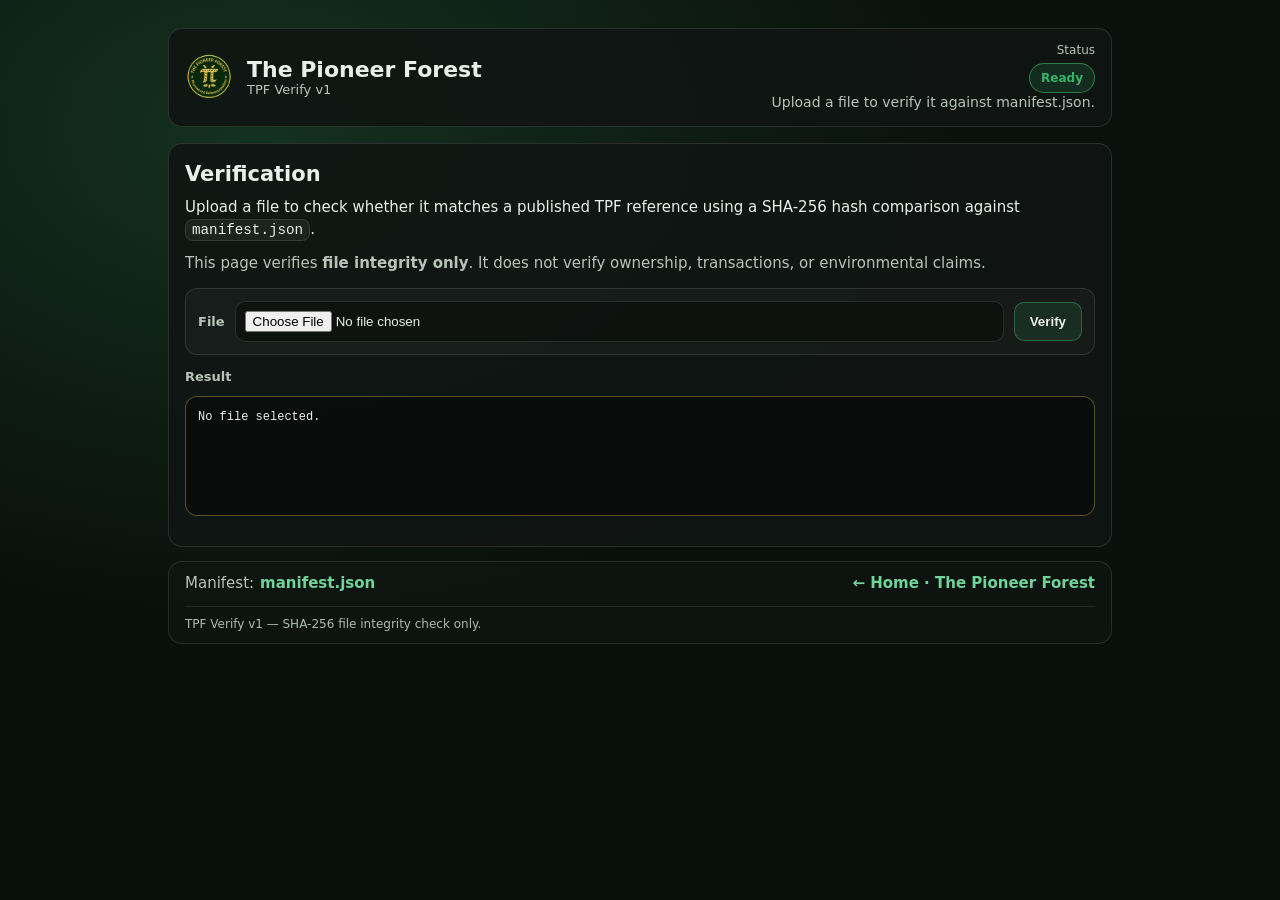
<file: index.html>
<!doctype html>
<html lang="en">
<head>
  <meta charset="utf-8" />
  <meta name="viewport" content="width=device-width, initial-scale=1" />
  <title>TPF Verify v1 — The Pioneer Forest</title>
  <link rel="stylesheet" href="assets/styles.css" />
</head>

<body>
  <main class="wrap">

    <!-- Header -->
    <header class="header">
      <div class="brand">
        <img src="assets/tpf-logo.png" alt="The Pioneer Forest logo" class="logo" />
        <div>
          <div class="brand-title">The Pioneer Forest</div>
          <div class="brand-subtitle">TPF Verify v1</div>
        </div>
      </div>

      <div class="status">
        <div class="status-label">Status</div>
        <!-- MUST keep these IDs for verify.js -->
        <span id="status" class="status-chip status-chip--neutral">Idle</span>
        <div id="statusMsg" class="status-msg">Please select a file.</div>
      </div>
    </header>

    <!-- Main Card -->
    <section class="card">
      <h2 class="h1">Verification</h2>

      <p class="lead">
        Upload a file to check whether it matches a published TPF reference using a SHA-256 hash comparison against
        <code>manifest.json</code>.
      </p>

      <p class="note">
        This page verifies <strong>file integrity only</strong>.
        It does not verify ownership, transactions, or environmental claims.
      </p>

      <div class="form">
        <span class="label">File</span>

        <!-- MUST keep id="file" -->
        <input id="file" class="file" type="file" accept=".pdf,application/pdf" />

        <!-- MUST keep id="verifyBtn" -->
        <button id="verifyBtn" class="btn" type="button">Verify</button>
      </div>

      <div class="result-wrap">
        <div class="result-title">Result</div>

        <!-- MUST keep id="result" -->
        <pre id="result" class="result result--neutral">No file selected.</pre>
      </div>
    </section>

    <!-- Footer -->
    <footer class="footer">
      <div class="links">
        <span class="muted">Manifest:</span>
        <a href="manifest.json" target="_blank" rel="noopener">manifest.json</a>
      </div>

      <div class="links">
        <a href="https://egal42.duckdns.org/forest/forest.html" target="_blank" rel="noopener">
          ← Home · The Pioneer Forest
        </a>
      </div>

      <div class="scope">TPF Verify v1 — SHA-256 file integrity check only.</div>
    </footer>

  </main>

  <!-- keep your repo versioning to avoid cache issues -->
  <script src="assets/verify.js?v=1"></script>
</body>
</html>
</file>
<file: assets/styles.css>
:root{
  --bg-top: #0b120e;
  --bg-bottom: #070b08;

  --panel: rgba(16,22,19,0.90);
  --panel2: rgba(16,22,19,0.70);

  --text: #e9efe9;
  --muted: #b8c4ba;

  --line: rgba(233,239,233,0.12);

  --accent: #38b26b;
  --accentLink: #6fd39a;

  --danger: #ff4d4d;
  --warn: #f7c948;

  --mono: ui-monospace, SFMono-Regular, Menlo, Monaco, Consolas, "Liberation Mono", "Courier New", monospace;
  --sans: system-ui, -apple-system, Segoe UI, Roboto, Arial, sans-serif;
}

*{ box-sizing: border-box; }

html, body{ min-height: 100vh; }

body{
  margin: 0;
  font-family: var(--sans);
  font-size: 15px;
  color: var(--text);

  /* smooth, non-banding forest background */
  background:
    radial-gradient(1200px 800px at 20% 15%,
      rgba(28, 75, 48, 0.55),
      rgba(10, 16, 12, 0.85) 60%
    ),
    linear-gradient(180deg, var(--bg-top) 0%, var(--bg-bottom) 100%);
  background-attachment: fixed;
}

.wrap{
  max-width: 980px;
  margin: 0 auto;
  padding: 28px 18px 40px;
}

/* ===== Header ===== */
.header{
  display: flex;
  gap: 16px;
  justify-content: space-between;
  align-items: center;
  padding: 14px 16px;
  border: 1px solid var(--line);
  border-radius: 14px;
  background: var(--panel);
}

.brand{
  display: flex;
  align-items: center;
  gap: 14px;
}

.logo{
  width: 48px;
  height: 48px;
  object-fit: contain;
  display: block;
}

.brand-title{
  font-size: 22px;
  font-weight: 800;
}

.brand-subtitle{
  font-size: 13px;
  color: var(--muted);
}

/* ===== Status ===== */
.status{
  text-align: right;
  min-width: 240px;
}

.status-label{
  font-size: 12px;
  color: var(--muted);
  margin-bottom: 6px;
}

.status-msg{
  font-size: 14px;
  color: var(--muted);
  line-height: 1.35;
}

.status-chip{
  display: inline-block;
  padding: 7px 11px;            /* slightly bigger */
  border-radius: 999px;
  font-weight: 800;
  font-size: 12px;
  border: 1px solid var(--line);
  background: rgba(233,239,233,0.06);
}

.status-chip--ok{
  color: var(--accent);
  border-color: rgba(56,178,107,0.6);
  background: rgba(56,178,107,0.15);
}

.status-chip--bad{
  color: var(--danger);
  border-color: rgba(255,77,77,0.6);
  background: rgba(255,77,77,0.12);
}

.status-chip--warn{
  color: var(--warn);
  border-color: rgba(247,201,72,0.6);
  background: rgba(247,201,72,0.12);
}

.status-chip--neutral{
  color: var(--text);
}

/* ===== Card ===== */
.card{
  margin-top: 16px;
  padding: 18px 16px;
  border: 1px solid var(--line);
  border-radius: 14px;
  background: var(--panel);
}

.h1{
  margin: 0 0 10px 0;
  font-size: 21px;
}

.lead{
  margin: 0 0 10px 0;
  line-height: 1.5;
}

.note{
  margin: 0 0 14px 0;
  color: var(--muted);
  line-height: 1.5;
}

code{
  font-family: var(--mono);
  font-size: 0.95em;
  padding: 2px 6px;
  border-radius: 8px;
  border: 1px solid var(--line);
  background: rgba(233,239,233,0.06);
}

/* ===== Form ===== */
.form{
  display: flex;
  gap: 10px;
  align-items: center;
  flex-wrap: wrap;
  padding: 12px;
  border: 1px solid var(--line);
  border-radius: 12px;
  background: rgba(233,239,233,0.03);
}

.label{
  font-size: 13px;
  color: var(--muted);
  font-weight: 800;
}

.file{
  flex: 1;
  min-width: 260px;
  padding: 9px;
  border: 1px solid var(--line);
  border-radius: 10px;
  background: rgba(11,15,12,0.65);
  color: var(--text);
}

.btn{
  padding: 11px 15px;
  border-radius: 10px;
  border: 1px solid rgba(56,178,107,0.45);
  background: rgba(56,178,107,0.12);
  color: var(--text);
  font-weight: 900;
  cursor: pointer;
}

.btn:hover{ background: rgba(56,178,107,0.18); }

/* ===== Result ===== */
.result-wrap{ margin-top: 14px; }

.result-title{
  font-size: 13px;
  color: var(--muted);
  font-weight: 800;
  margin-bottom: 8px;
}

.result{
  min-height: 120px;
  padding: 12px;
  border-radius: 12px;
  border: 1px solid rgba(233,239,233,0.16);
  background: rgba(8,11,9,0.72);
  font-family: var(--mono);
  font-size: 12px;
  line-height: 1.45;
  white-space: pre-wrap;
  overflow-wrap: anywhere;
}

.result--neutral{ border-color: rgba(247,201,72,0.35); }
.result--ok{
  border-color: rgba(56,178,107,0.35);
  box-shadow: 0 0 0 1px rgba(56,178,107,0.10) inset;
}
.result--bad{
  border-color: rgba(255,77,77,0.35);
  box-shadow: 0 0 0 1px rgba(255,77,77,0.10) inset;
}
.result--warn{
  border-color: rgba(247,201,72,0.35);
  box-shadow: 0 0 0 1px rgba(247,201,72,0.10) inset;
}

/* ===== Footer ===== */
.footer{
  margin-top: 14px;
  padding: 12px 16px;
  border: 1px solid var(--line);
  border-radius: 14px;
  background: var(--panel2);
  display: flex;
  justify-content: space-between;
  gap: 12px;
  flex-wrap: wrap;
  align-items: center;
}

.links{
  display: inline-flex;
  gap: 6px;
  align-items: center;
}

.scope{
  width: 100%;
  font-size: 12px;
  color: var(--muted);
  opacity: 0.95;
  border-top: 1px solid rgba(233,239,233,0.10);
  padding-top: 10px;
  margin-top: 2px;
}

a{
  color: var(--accentLink);
  text-decoration: none;
  font-weight: 700;
}
a:hover{
  color: #8ae6b0;
  text-decoration: underline;
}

.muted{ color: var(--muted); }

/* ===== Responsive ===== */
@media (max-width: 720px){
  .header{ flex-direction: column; align-items: flex-start; }
  .status{ text-align: left; min-width: unset; }
}
</file>
